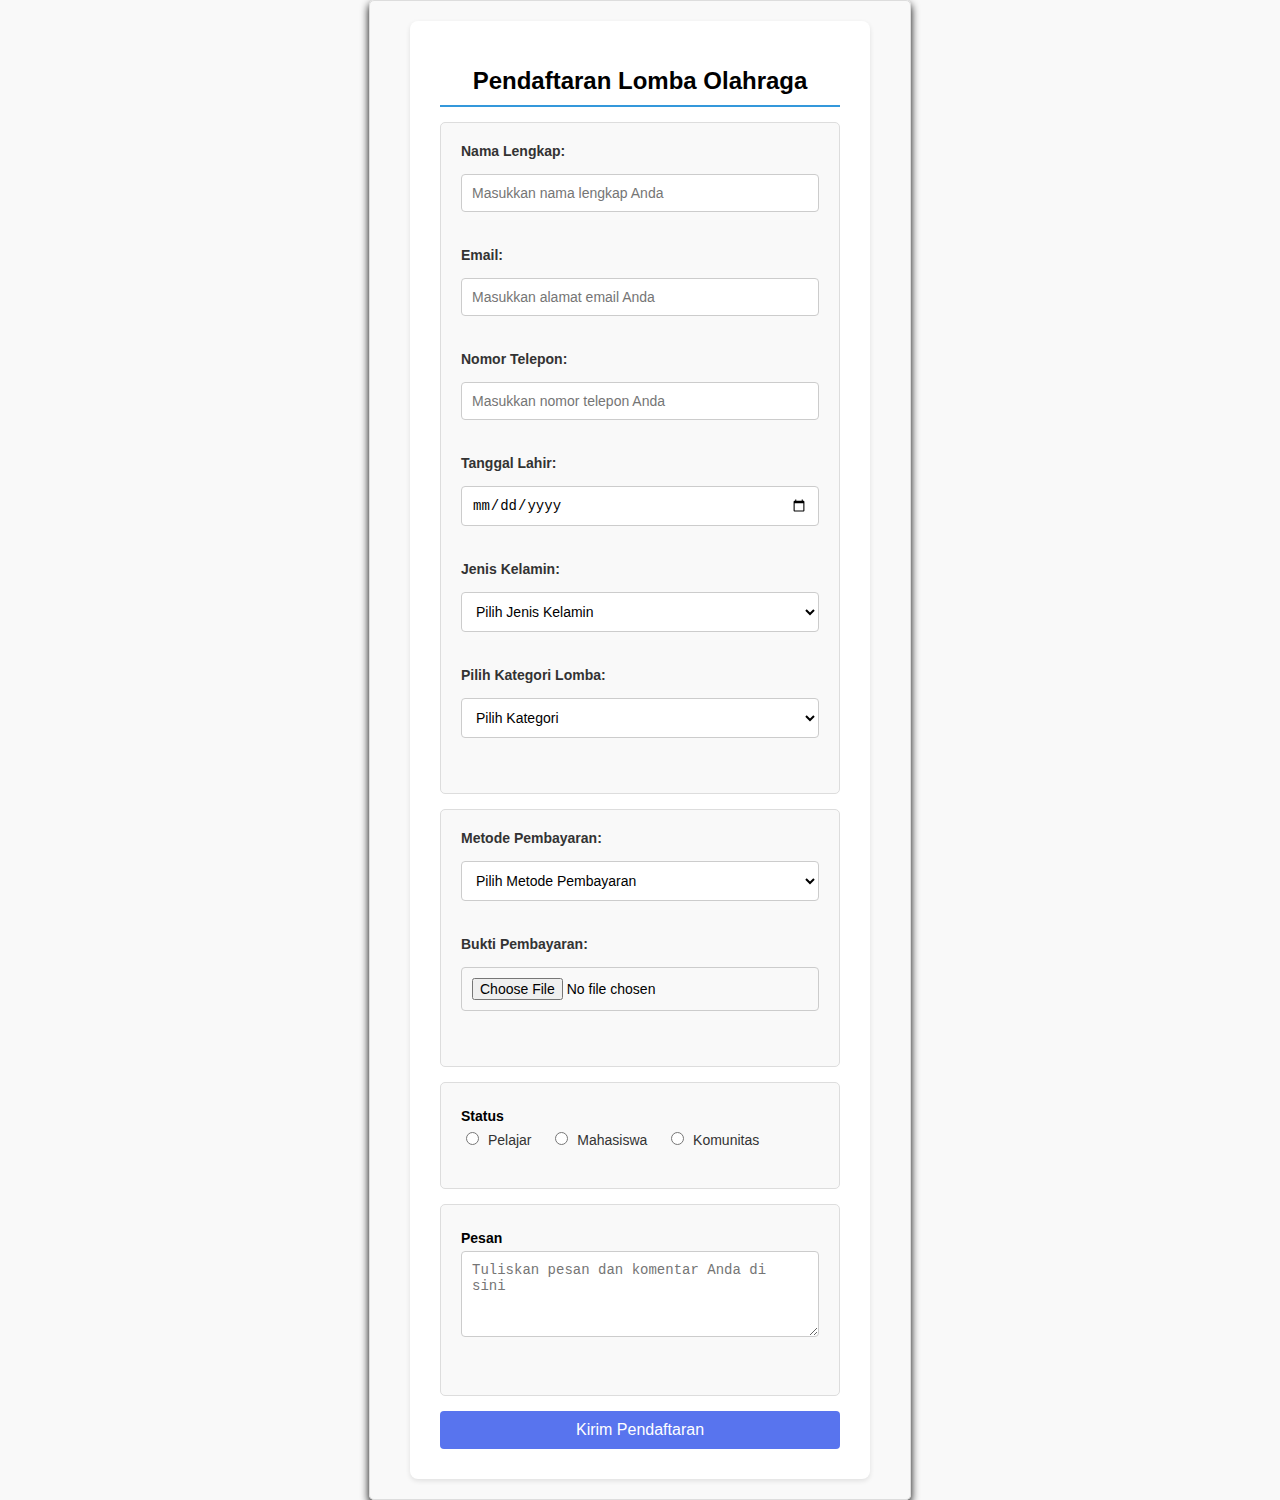
<file: indexform.html>
<!DOCTYPE html>
<html>
<head>
    <title>Pendaftaran Lomba Olahraga</title>
    <link rel="stylesheet" href="styleform.css">
</head>
<body>
    <div class="container">
        <h1>Pendaftaran Lomba Olahraga</h1>
        <form action="proses_data.php" method="post">
            <!-- Data Pribadi -->
            <div class="form-section">
                <div class="form-group">
                    <label for="nama">Nama Lengkap:</label>
                    <input type="text" id="nama" name="nama" placeholder="Masukkan nama lengkap Anda" required>
                </div>
                <div class="form-group">
                    <label for="email">Email:</label>
                    <input type="email" id="email" name="email" placeholder="Masukkan alamat email Anda" required>
                </div>
                <div class="form-group">
                    <label for="telepon">Nomor Telepon:</label>
                    <input type="tel" id="telepon" name="telepon" placeholder="Masukkan nomor telepon Anda" required>
                </div>
                <div class="form-group">
                    <label for="tanggal-lahir">Tanggal Lahir:</label>
                    <input type="date" id="tanggal-lahir" name="tanggal-lahir" required>
                </div>
                <div class="form-group">
                    <label for="jenis-kelamin">Jenis Kelamin:</label>
                    <select id="jenis-kelamin" name="jenis-kelamin" required>
                        <option value="">Pilih Jenis Kelamin</option>
                        <option value="Laki-laki">Laki-laki</option>
                        <option value="Perempuan">Perempuan</option>
                    </select>
                </div>
                <div class="form-group">
                    <label for="kategori-lomba">Pilih Kategori Lomba:</label>
                    <select id="kategori-lomba" name="kategori-lomba" required>
                        <option value="">Pilih Kategori</option>
                        <option value="futsal">Futsal</option>
                        <option value="basket">Basket</option>
                        <option value="voli">Bola Voli</option>
                        <option value="bulutangkis">Bulutangkis</option>
                    </select>
                </div>
            </div>

            <!-- Pembayaran -->
            <div class="form-section">
                <div class="form-group">
                    <label for="metode-pembayaran">Metode Pembayaran:</label>
                    <select id="metode-pembayaran" name="metode-pembayaran" required>
                        <option value="">Pilih Metode Pembayaran</option>
                        <option value="transfer-bank">Transfer Bank</option>
                        <option value="e-wallet">E-Wallet</option>
                        <option value="kartu-kredit">Kartu Kredit</option>
                    </select>
                </div>
                <div class="form-group">
                    <label>Bukti Pembayaran:</label>
                    <input type="file" id="bukti-pembayaran" name="bukti-pembayaran" accept="image/*" required>
                </div>
            </div>

            <!-- Status -->
            <div class="form-section">
                <h2>Status</h2>
                <div class="form-group">
                    <div class="radio-group">
                        <input type="radio" id="pelajar" name="status" value="Pelajar">
                        <label for="pelajar">Pelajar</label>
                        <input type="radio" id="mahasiswa" name="status" value="Mahasiswa">
                        <label for="mahasiswa">Mahasiswa</label>
                        <input type="radio" id="komunitas" name="status" value="Komunitas">
                        <label for="komunitas">Komunitas</label>
                    </div>
                </div>
            </div>

            <!-- Pesan dan Komentar -->
            <div class="form-section">
                <h2>Pesan</h2>
                <div class="form-group">
                    <textarea id="pesan" name="pesan" rows="4" placeholder="Tuliskan pesan dan komentar Anda di sini"></textarea>
                </div>
            </div>

            <button type="submit">Kirim Pendaftaran</button>
        </form>
    </div>
</body>
</html>
</file>
<file: styleform.css>
body {
    max-width: 500px;
    margin: 0 auto;
    font-family: Arial, sans-serif;
    background-color: #f4f4f4;
    padding: 20px;
    background-color: #f9f9f9;
    border: 1px solid #ddd;
    border-radius: 5px;
    box-shadow: 0px 4px 8px rgba(0, 0, 0, 1);
}

.container {
    max-width: 400px;
    margin: 0 auto;
    background-color: #fff;
    padding: 30px;
    border-radius: 8px;
    box-shadow: 0 2px 5px rgba(0, 0, 0, 0.1);
    font-size: 12px;
}

h1 {
    text-align: center;
    color: #000000;
    margin-bottom: 15px;
    padding-bottom: 10px;
    border-bottom: 2px solid #3498db;
}

h2 {
    color: #000000;
    font-size: 14px;
    margin-top: 5px;
    margin-bottom: 5px;
}

.form-section {
    background-color: #f9f9f9;
    padding: 20px;
    margin-bottom: 15px;
    border-radius: 5px;
    border: 1px solid #ddd;
    font-size: 14px;
}

.form-group {
    margin-bottom: 20px;
}

label {
    display: block;
    margin-bottom: 15px;
    color: #333;
    font-weight: bold;
    font-size: 14px;
}

input[type="text"],
input[type="email"],
input[type="tel"],
input[type="date"],
input[type="file"],
select,
textarea {
    width: 100%;
    padding: 10px;
    margin-bottom: 15px;
    border: 1px solid #ccc;
    border-radius: 4px;
    font-size: 14px;
    box-sizing: border-box;
}

select {
    background-color: white;
}

.radio-group {
    margin-top: 5px;
}

.radio-group input[type="radio"] {
    margin-right: 5px;
}

.radio-group label {
    display: inline;
    margin-right: 15px;
    font-weight: normal;
}

textarea {
    resize: vertical;
    min-height: 100
}

button{
    width: 100%;
    padding: 10px;
    background-color: #5874ee;
    color: white;
    border: none;
    border-radius: 4px;
    cursor: pointer;
    font-size: 16px;
    transition: background-color 0,3s ease-in;
}
button:hover{
    background-color: #5874ee;
}
</file>
